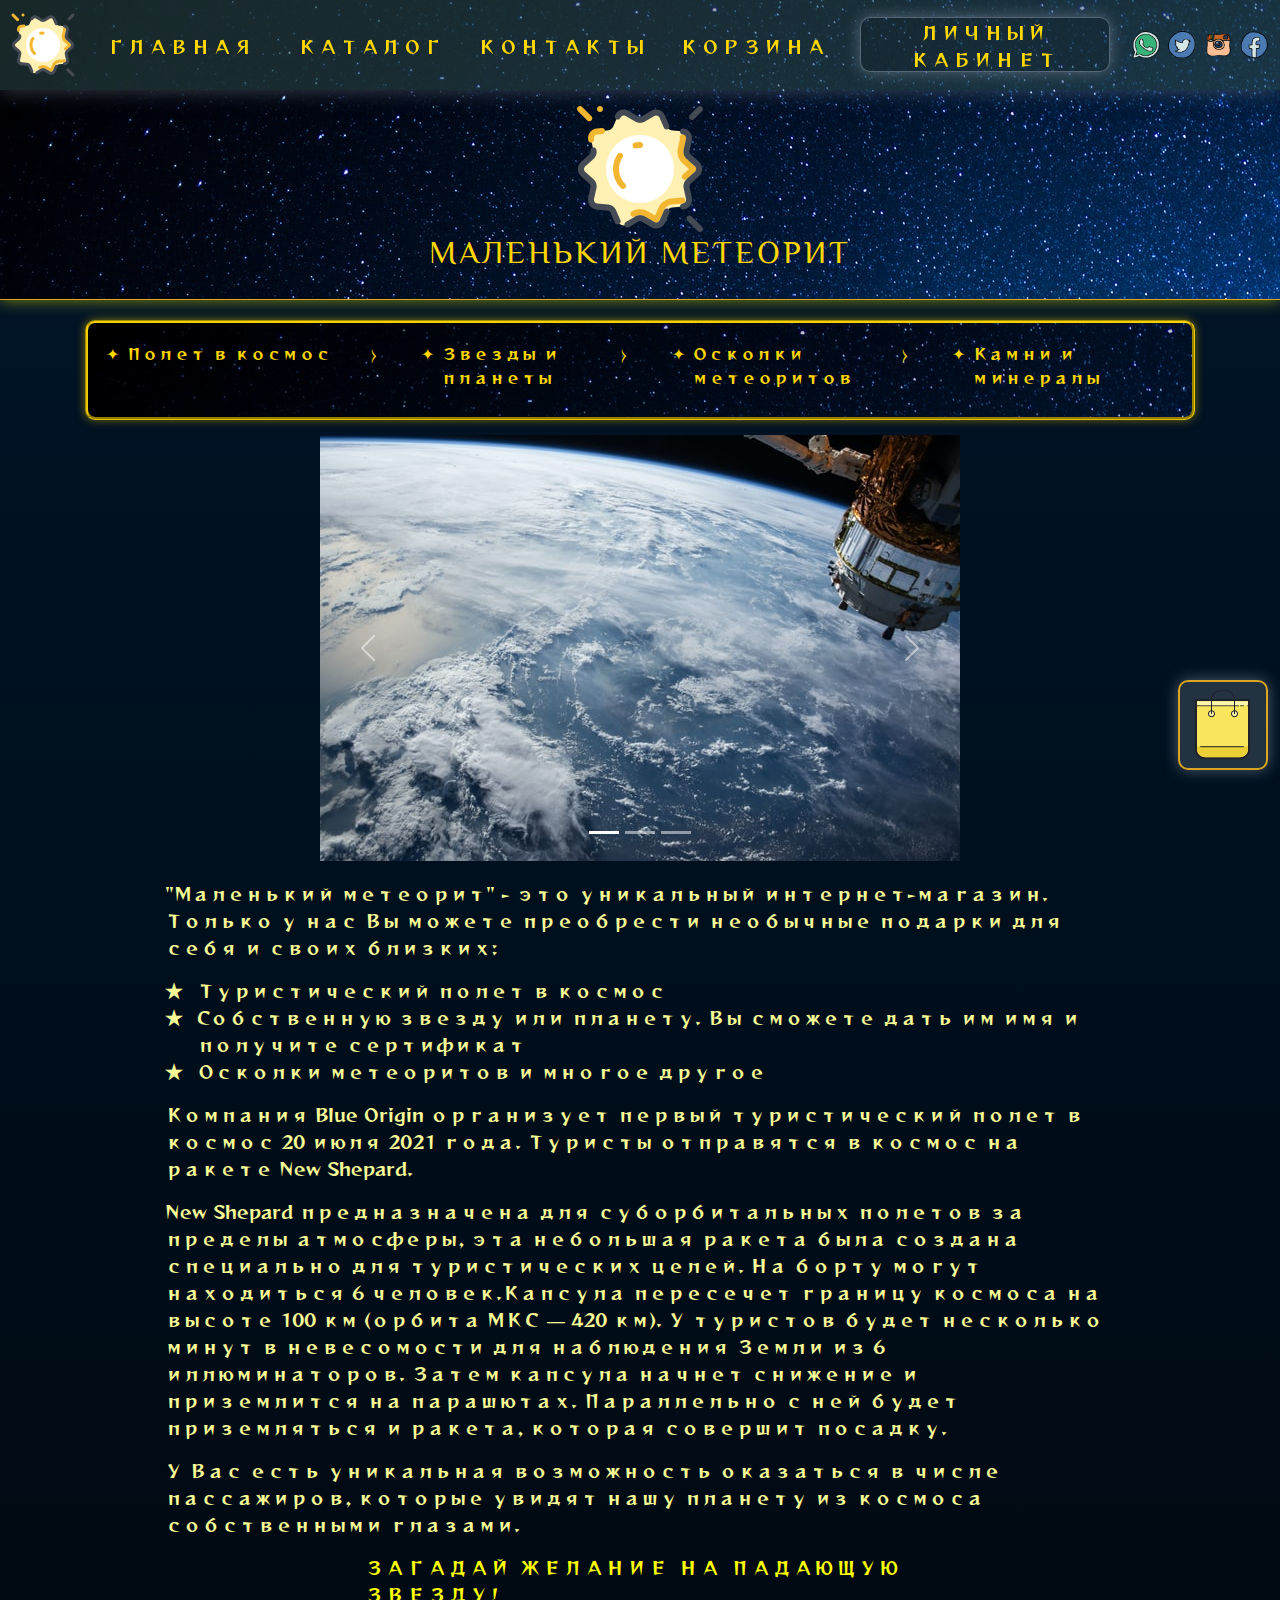
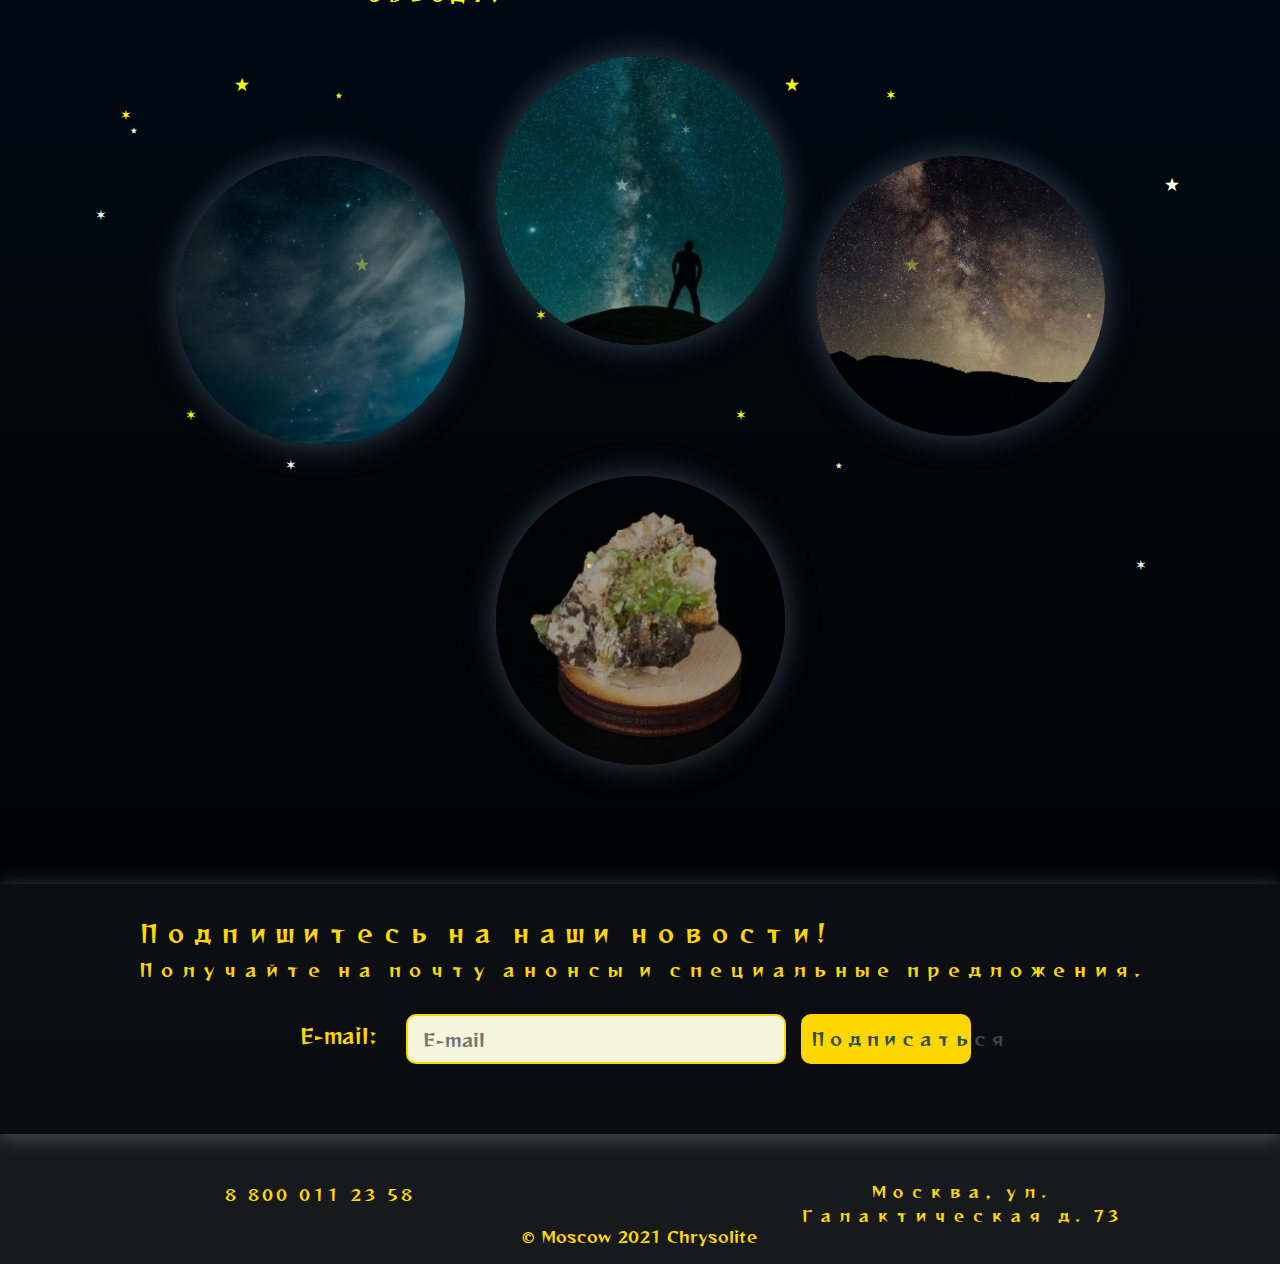
<file: index.html>
<!DOCTYPE html>
<html>
	<head>
		<meta charset="UTF-8">
		<title>Маленький метеорит. Интернет-магазин</title>
		<link rel="icon" href="images/icons8-sun-64(1).png" type="image">
		<link rel="preconnect" href="https://fonts.googleapis.com">
		<link rel="preconnect" href="https://fonts.gstatic.com" crossorigin>
		<link href="https://fonts.googleapis.com/css2?family=Philosopher:wght@400;700&family=Reggae+One&display=swap" rel="stylesheet">
		<link rel="stylesheet" href="css/bootstrap.css">
		<link rel="stylesheet" href="css/style.css">
		<script src="js/jquery-3.6.0.min.js"></script>
		<script src="js/bootstrap.bundle.js"></script>
		<script src="js/script.js"></script>
	</head>
	<body>
		<div class="wrapper">
			<header>
				 <div class="header">
					<div class="header_menu">
						<nav>
							<div>
								<img  src="images/icons8-sun-64(1).png" alt="Логотип">
							</div>
							<span class="menupoint">
								<a href="index.html" class="textbotton">Главная</a>
							</span>
							<span class="menupoint">
								<a href="catalog.html" class="textbotton">Каталог</a>
								<span>
									<a href="catalog.html" class="pulldown-point">Интернет-магазин</a>
									<a href="contacts.html" class="pulldown-point">Купить в Москве</a>
									<a href="#" class="pulldown-point">Магазины партнеров</a>
								</span>
							</span>
							<span class="menupoint">
								<a href="contacts.html" class="textbotton">Контакты</a>
								<span>
									<a href="contacts.html" class="pulldown-point">Доставка и оплата</a>
									<a href="#" class="pulldown-point">Вопросы и ответы</a>
								</span>
							</span>
							<span class="menupoint">
								<a href="order.html" class="textbotton">Корзина</a>
							</span>
							<span class="check">
								<button type="submit" class="textbotton login">Личный кабинет</button>
							</span>
							<span class="netwerk_conteiner">
								<span class="netwerk">
									<a href="https://www.whatsapp.com/"><img src="images\icons8-whatsapp-48.png" alt="whatsapp"></a></span>
								<span class="netwerk">
									<a href="https://twitter.com/"><img src="images\icons8-twitter-circled-48.png" alt="twitter"></a></span>
								<span class="netwerk">
									<a href="https://www.instagram.com/?hl=ru"><img src="images\icons8-instagram-old-48.png" alt="instagram"></a></span>
								<span class="netwerk">
									<a href="https://www.facebook.com/"><img src="images\icons8-facebook-48.png" alt="facebook"></a></span>
							</span>
						</nav>
					</div>
					<div class="logoheader">
						<div class="logo">
							<img src="images/icons8-sun-128(1).png" alt="Логотип">
							<h2>Маленький метеорит</h2>
						</div> 
					</div>
				</div>
			</header>
			<main class="conteiner">
				<aside>
					<div class="shadow">
						<div class="catmenu">
							<div class="catmenu_item">
								<a href="#">Полет в космос</a>
								<div class="submenu">
									<a href="#">Полет в космос Эконом</a>
									<a href="#">Полет на Марс Эконом</a>
									<a href="#">Полет в космос VIP</a>
									<a href="product.html">Полет на Марс VIP</a>
								</div>
								<div class="submenu_mover">&#10749;</div>
							</div>
							<div class="catmenu_item">
								<a href="#">Звезды и планеты</a>
								<div class="submenu">
									<a href="#">Звезда HD 225239</a>
									<a href="#">Звезда HD 3883</a>
								</div>
								<div class="submenu_mover">&#10749;</div>
							</div>
							<div class="catmenu_item">
								<a href="#">Осколки метеоритов</a>
								<div class="submenu">
									<a href="#">Сихотэ-Алинский</a>
									<a href="#">Энсисхейм</a>
									<a href="#">Альенде</a>
								</div>
								<div class="submenu_mover">&#10749;</div>
							</div>
							<div class="catmenu_item">
								<a href="#">Камни и минералы</a>
							</div>
						</div>
					</div>
                </aside>
				
				<div class="slider"> 
					<div id="carouselExampleIndicators" class="carousel slide" data-bs-ride="carousel">
						<div class="carousel-indicators">
							<button type="button" data-bs-target="#carouselExampleIndicators" data-bs-slide-to="0" class="active" aria-current="true" aria-label="Slide 1"></button>
							<button type="button" data-bs-target="#carouselExampleIndicators" data-bs-slide-to="1" aria-label="Slide 2"></button>
							<button type="button" data-bs-target="#carouselExampleIndicators" data-bs-slide-to="2" aria-label="Slide 3"></button>
						</div>
						<div class="carousel-inner">
							<div class="carousel-item active">
								<img src="images/nasa-yZygONrUBe8-unsplash.jpg" class="d-block w-100" alt="Земля из космоса">
							</div>
							<div class="carousel-item">
								<img src="images/nasa-CpHNKNRwXps-unsplash.jpg" class="d-block w-100" alt="Земля из космоса">
							</div>
							<div class="carousel-item">
								<img src="images/nasa-Q1p7bh3SHj8-unsplash.jpg" class="d-block w-100" alt="Земля из космоса">
							</div>
						</div>
						<button class="carousel-control-prev" type="button" data-bs-target="#carouselExampleIndicators" data-bs-slide="prev">
							<span class="carousel-control-prev-icon" aria-hidden="true"></span>
							<span class="visually-hidden">Previous</span>
						</button>
						<button class="carousel-control-next" type="button" data-bs-target="#carouselExampleIndicators" data-bs-slide="next">
							<span class="carousel-control-next-icon" aria-hidden="true"></span>
							<span class="visually-hidden">Next</span>
						</button>
					</div>
				</div>
				<span class="home_textconteiner">
					<span class="home_text">
						<p>"Маленький метеорит" - это уникальный интернет-магазин. Только у нас Вы можете преобрести необычные подарки для себя и своих близких:</p> 
						<ul>
							<li>Туристический полет в космос</li>
							<li>Cобственную звезду или планету. Вы сможете дать им имя и получите сертификат</li>
							<li>Осколки метеоритов и многое другое</li>
						</ul> 
						<p>Компания Blue Origin организует первый туристический полет в космос 20 июля 2021 года. Туристы отправятся в космос на ракете New Shepard.</p>
						<p>New Shepard предназначена для суборбитальных полетов за пределы атмосферы, эта небольшая ракета была создана специально для туристических целей. На борту могут находиться 6 человек.Капсула пересечет границу космоса на высоте 100 км (орбита МКС — 420 км). У туристов будет несколько минут в невесомости для наблюдения Земли из 6 иллюминаторов. Затем капсула начнет снижение и приземлится на парашютах. Параллельно с ней будет приземляться и ракета, которая совершит посадку.</p> 
						<p>У Вас есть уникальная возможность оказаться в числе пассажиров, которые увидят нашу планету из космоса собственными глазами.</p>
					</span>
				</span>
				<span class="tagline">
					<p>Загадай желание на падающую звезду!</p>
				</span>
				<div class="star_box"> 
					<div class="cont1"> 
						<div class="falling">&#10039;</div>
						<div class="fallingtwo">&#10038;</div>
						<div class="fallingtri">&#1645;</div>
						<div class="fallingfour">&#10038;</div>
						<div class="fallingfive">&#10038;</div>
						<div class="fallingsix">&#10040;</div>
						<div class="fallingseven">&#1645;</div>
						<div class="fallingeight">&#10038;</div>
						<div class="fallingten">&#10038;</div>
						<div class="fallingnine">&#1645;</div>
						<div class="fallingeleven">&#1645;</div>
						<div class="static">&#10038;</div>
						<div class="static2">&#1645;</div>
						<div class="static3">&#9733;</div>
						<div class="static4">&#1645;</div>
						<div class="static5">&#10038;</div>
						<div class="static6">&#9733;</div>
						<div class="static7">&#10038;</div>
						<div class="static8">&#9733;</div>
						<div class="static9">&#10038;</div>
						<div class="static10">&#1645;</div>
						<div class="static11">&#10038;</div>
					</div>
					<div class="cont2"> 
						<div class="falling">&#10039;</div>
						<div class="fallingtwo">&#10038;</div>
						<div class="fallingtri">&#1645;</div>
						<div class="fallingfour">&#10038;</div>
						<div class="fallingfive">&#10038;</div>
						<div class="fallingsix">&#10040;</div>
						<div class="fallingseven">&#1645;</div>
						<div class="fallingeight">&#10038;</div>
						<div class="fallingten">&#10038;</div>
						<div class="fallingnine">&#1645;</div>
						<div class="fallingeleven">&#1645;</div>
						<div class="static">&#1645;</div>
						<div class="static2">&#10038;</div>
						<div class="static3">&#9733;</div>
						<div class="static4">&#10038;</div>
						<div class="static5">&#1645;</div>
						<div class="static6">&#9733;</div>
						<div class="static7">&#1645;</div>
						<div class="static8">&#9733;</div>
						<div class="static9">&#1645;</div>
						<div class="static10">&#10038;</div>
						<div class="static11">&#10038;</div>
					</div>
				</div>
				<div class="home_blocks">
					<div class="cat-unit unit1">
						<div class="goods home">
							<img src="images/str_main.jpeg" alt="Космос">
						</div>
					</div>
					<div class="cat-unit">
						<div class="goods home">
							<img src="images/str_main2.jpeg" alt="Космос">
						</div>
					</div>
					<div class="cat-unit unit3">
						<div class="goods home">
							<img src="images/str_main3.png" alt="Космос">
						</div>
					</div>
                    <div class="cat-unit">
						<div class="goods home">
							<img src="images/405625-1602089-290x290x85.jpg" alt="Минерал">
						</div>
					</div>
				</div> 
			</main>
			<footer>
					<div class="basket-conteiner">
						<div class="basket-button">
							<a href="order.html">
								<img src="images/icons8-shopping-bag-100.png" alt="Корзина">
							</a>	
						</div>
					</div>
				<div class="top_footer">
					<div class="form_text">
						<div class="text">
							<h4>Подпишитесь на наши новости!</h4>
							<p>Получайте на почту анонсы и специальные предложения.</p>
						</div>
					</div>
					<form method="post" action="#">
						<div class="form">
							<p>E-mail:&#160;&#160;</p>
							<input type="text" name="email" class="personal_data" placeholder="E-mail">
							<button class="form_button" type="submit">Подписаться</button>
						</div>
					</form>
				</div>
				<div class="middle_footer">
					<span>8 800 011 23 58</span>
					<span>Москва, ул. Галактическая д. 73</span>
				</div>
				<div class="bottom_footer">
					<span>&#169; Moscow 2021 Chrysolite</span>
				</div>
			</footer> 
			<div class="popup-desk">
				
			</div>
		</div>
	</body>
</html>
</file>
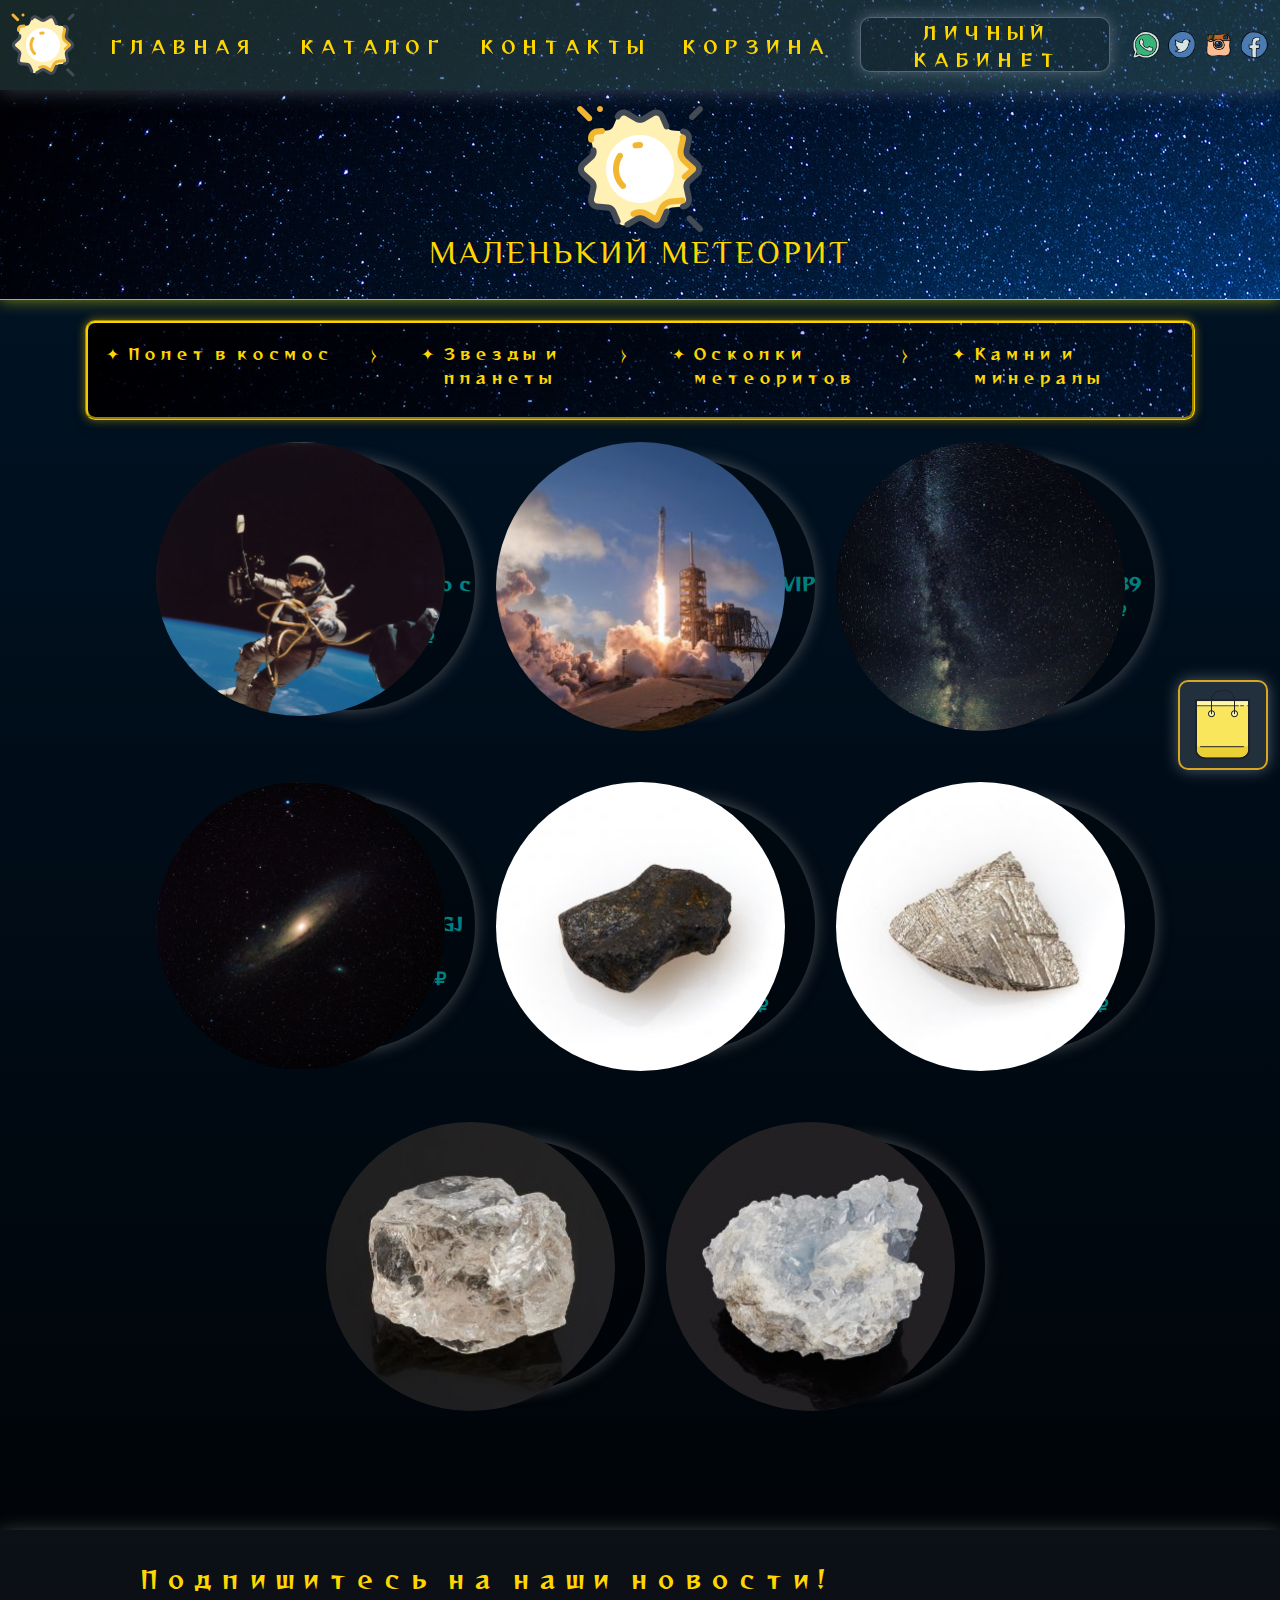
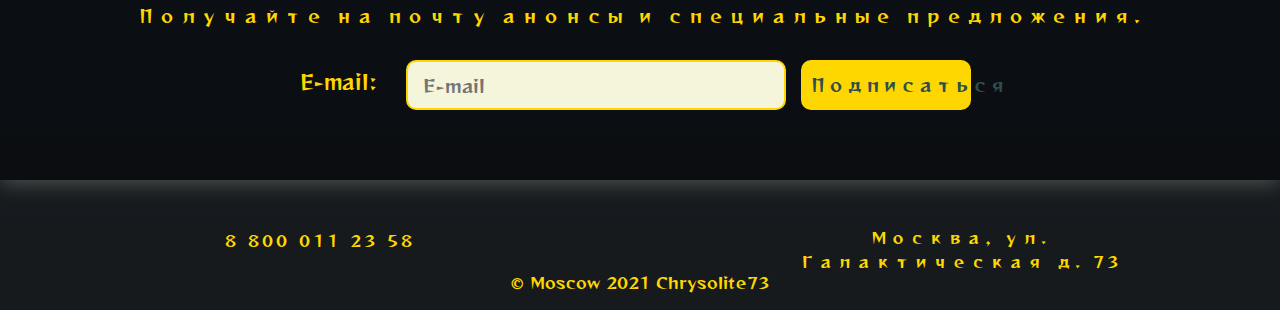
<file: catalog.html>
<!DOCTYPE html>
<html>
	<head>
		<meta charset="UTF-8">
		<title>Каталог</title>
		<link rel="icon" href="images/icons8-sun-64(1).png" type="image">
		<link rel="preconnect" href="https://fonts.googleapis.com">
		<link rel="preconnect" href="https://fonts.gstatic.com" crossorigin>
		<link href="https://fonts.googleapis.com/css2?family=Philosopher:wght@400;700&family=Reggae+One&display=swap" rel="stylesheet">  
		<link rel="stylesheet" href="css/bootstrap.css">
		<link rel="stylesheet" href="css/style.css">
		<script src="js/jquery-3.6.0.min.js"></script>
		<script src="js/bootstrap.bundle.js"></script>
		<script src="js/script.js"></script>
	</head>
	<body>
		<div class="wrapper">
			<header>
				<div class="header">
					<div class="header_menu">
						<nav>
							<div>
								<img  src="images/icons8-sun-64(1).png" alt="Логотип">
							</div>
							<span class="menupoint">
								<a href="index.html" class="textbotton">Главная</a>
							</span>
							<span class="menupoint">
								<a href="catalog.html" class="textbotton">Каталог</a>
								<span>
									<a href="catalog.html" class="pulldown-point">Интернет-магазин</a>
									<a href="contacts.html" class="pulldown-point">Купить в Москве</a>
									<a href="#" class="pulldown-point">Магазины партнеров</a>
								</span>
							</span>
							<span class="menupoint">
								<a href="contacts.html" class="textbotton">Контакты</a>
								<span>
									<a href="contacts.html" class="pulldown-point">Доставка и оплата</a>
									<a href="#" class="pulldown-point">Вопросы и ответы</a>
								</span>
							</span>
							<span class="menupoint">
								<a href="order.html" class="textbotton">Корзина</a>
							</span>
							<span class="check">
								<button type="submit" class="textbotton login">Личный кабинет</button>
							</span>
							<span class="netwerk_conteiner">
								<span class="netwerk">
									<a href="https://www.whatsapp.com/"><img src="images\icons8-whatsapp-48.png" alt="whatsapp"></a></span>
								<span class="netwerk">
									<a href="https://twitter.com/"><img src="images\icons8-twitter-circled-48.png" alt="twitter"></a></span>
								<span class="netwerk">
									<a href="https://www.instagram.com/?hl=ru"><img src="images\icons8-instagram-old-48.png" alt="instagram"></a></span>
								<span class="netwerk">
									<a href="https://www.facebook.com/"><img src="images\icons8-facebook-48.png" alt="facebook"></a></span>
							</span>
						</nav>
					</div>
					<div class="logoheader">
						<div class="logo">
							<img src="images/icons8-sun-128(1).png" alt="Логотип">
							<h2>Маленький метеорит</h2>
						</div> 
					</div>
				</div>
			</header>
			<main class="conteiner">
				<aside>
					<div class="shadow">
						<div class="catmenu">
							<div class="catmenu_item">
								<a href="#">Полет в космос</a>
								<div class="submenu">
									<a href="#">Полет в космос Эконом</a>
									<a href="#">Полет на Марс Эконом</a>
									<a href="#">Полет в космос VIP</a>
									<a href="product.html">Полет на Марс VIP</a>
								</div>
								<div class="submenu_mover">&#10749;</div>
							</div>
							<div class="catmenu_item">
								<a href="#">Звезды и планеты</a>
								<div class="submenu">
									<a href="#">Звезда HD 225239</a>
									<a href="#">Звезда HD 3883</a>
								</div>
								<div class="submenu_mover">&#10749;</div>
							</div>
							<div class="catmenu_item">
								<a href="#">Осколки метеоритов</a>
								<div class="submenu">
									<a href="#">Сихотэ-Алинский</a>
									<a href="#">Энсисхейм</a>
									<a href="#">Альенде</a>
								</div>
								<div class="submenu_mover">&#10749;</div>
							</div>
							<div class="catmenu_item">
								<a href="#">Камни и минералы</a>
							</div>
						</div>
					</div>
                </aside>
                <div class="cat-blocks">
					<div class="cat-unit">
						<div class="goods">
							<img src="images/canva-photo-editor4.png" alt="Космос">
							<div class="goods-text"><p>Полеты в космос VIP<br>Цена: 500000&#8381;</p></div>
						</div>
					</div>
					<div class="cat-unit">
						<div class="goods">
							<img src="images/dream of Mars.jpeg" alt="Космос">
							<div class="goods-text"><p><a href="product.html">Полет на Марс VIP</a><br>Цена: 1000000&#8381;</p></div>
						</div>
					</div>
					<div class="cat-unit">
						<div class="goods">
							<img src="images/canva-photo-editor1.png" alt="Космос">
							<div class="goods-text"><p>Звезда HD 225239<br>Цена: 10000000&#8381;</p></div>
						</div>
					</div>
                    <div class="cat-unit">
						<div class="goods">
							<img src="images/canva-photo-editor2.png" alt="Космос">
							<div class="goods-text"><p>Экзопланета GJ 1214 b<br>Цена: 10000000&#8381;</p></div>
						</div>
					</div>
					 <div class="cat-unit">
						<div class="goods">
							<img src="images/430817-1690616-290x290x85.jpg" alt="Образец астеройда">
							<div class="goods-text"><p>Образц астероида<br>Итокава<br>Цена: 10000&#8381;</p></div>
						</div>
					</div>
                    <div class="cat-unit">
						<div class="goods">
							<img src="images/430815-1690624-290x290x85.jpg" alt="Осколок метеорита">
						<div class="goods-text"><p>Осколок метеорита<br>Энсисхейм<br>Цена: 50000&#8381;</p></div>
						</div>
					</div>
					<div class="cat-unit">
						<div class="goods">
							<img src="images/431757-1695132-290x290x85.jpg" alt="Драгоценный камень">
							<div class="goods-text"><p>Образец раухтопаз<br>Цена: 1000&#8381;</p></div>
						</div>
					</div>
					<div class="cat-unit">
						<div class="goods">
							<img src="images/418232-1640143-290x290x85.jpg" alt="Минерал">
							<div class="goods-text"><p>Образец целестин<br>Цена: 1000&#8381;</p></div>
						</div>
					</div>
                </div>
			</main>
			<footer>
					<div class="basket-conteiner">
						<div class="basket-button">
							<a href="order.html">
								<img src="images/icons8-shopping-bag-100.png" alt="Корзина">
							</a>	
						</div>
					</div>
				<div class="top_footer">
					<div class="form_text">
						<div class="text">
							<h4>Подпишитесь на наши новости!</h4>
							<p>Получайте на почту анонсы и специальные предложения.</p>
						</div>
					</div>
					<form method="post" action="#">
						<div class="form">
							<p>E-mail:&#160;&#160;</p>
							<input type="text" name="email" class="personal_data" placeholder="E-mail">
							<button class="form_button" type="submit">Подписаться</button>
						</div>
					</form>
				</div>
				<div class="middle_footer">
					<span>8 800 011 23 58</span>
					<span>Москва, ул. Галактическая д. 73</span>
				</div>
				<div class="bottom_footer">
					<span>&#169; Moscow 2021 Chrysolite73</span>
				</div>
			</footer> 
			<div class="popup-desk">
				
			</div>
		</div>
	</body>
</html>
</file>
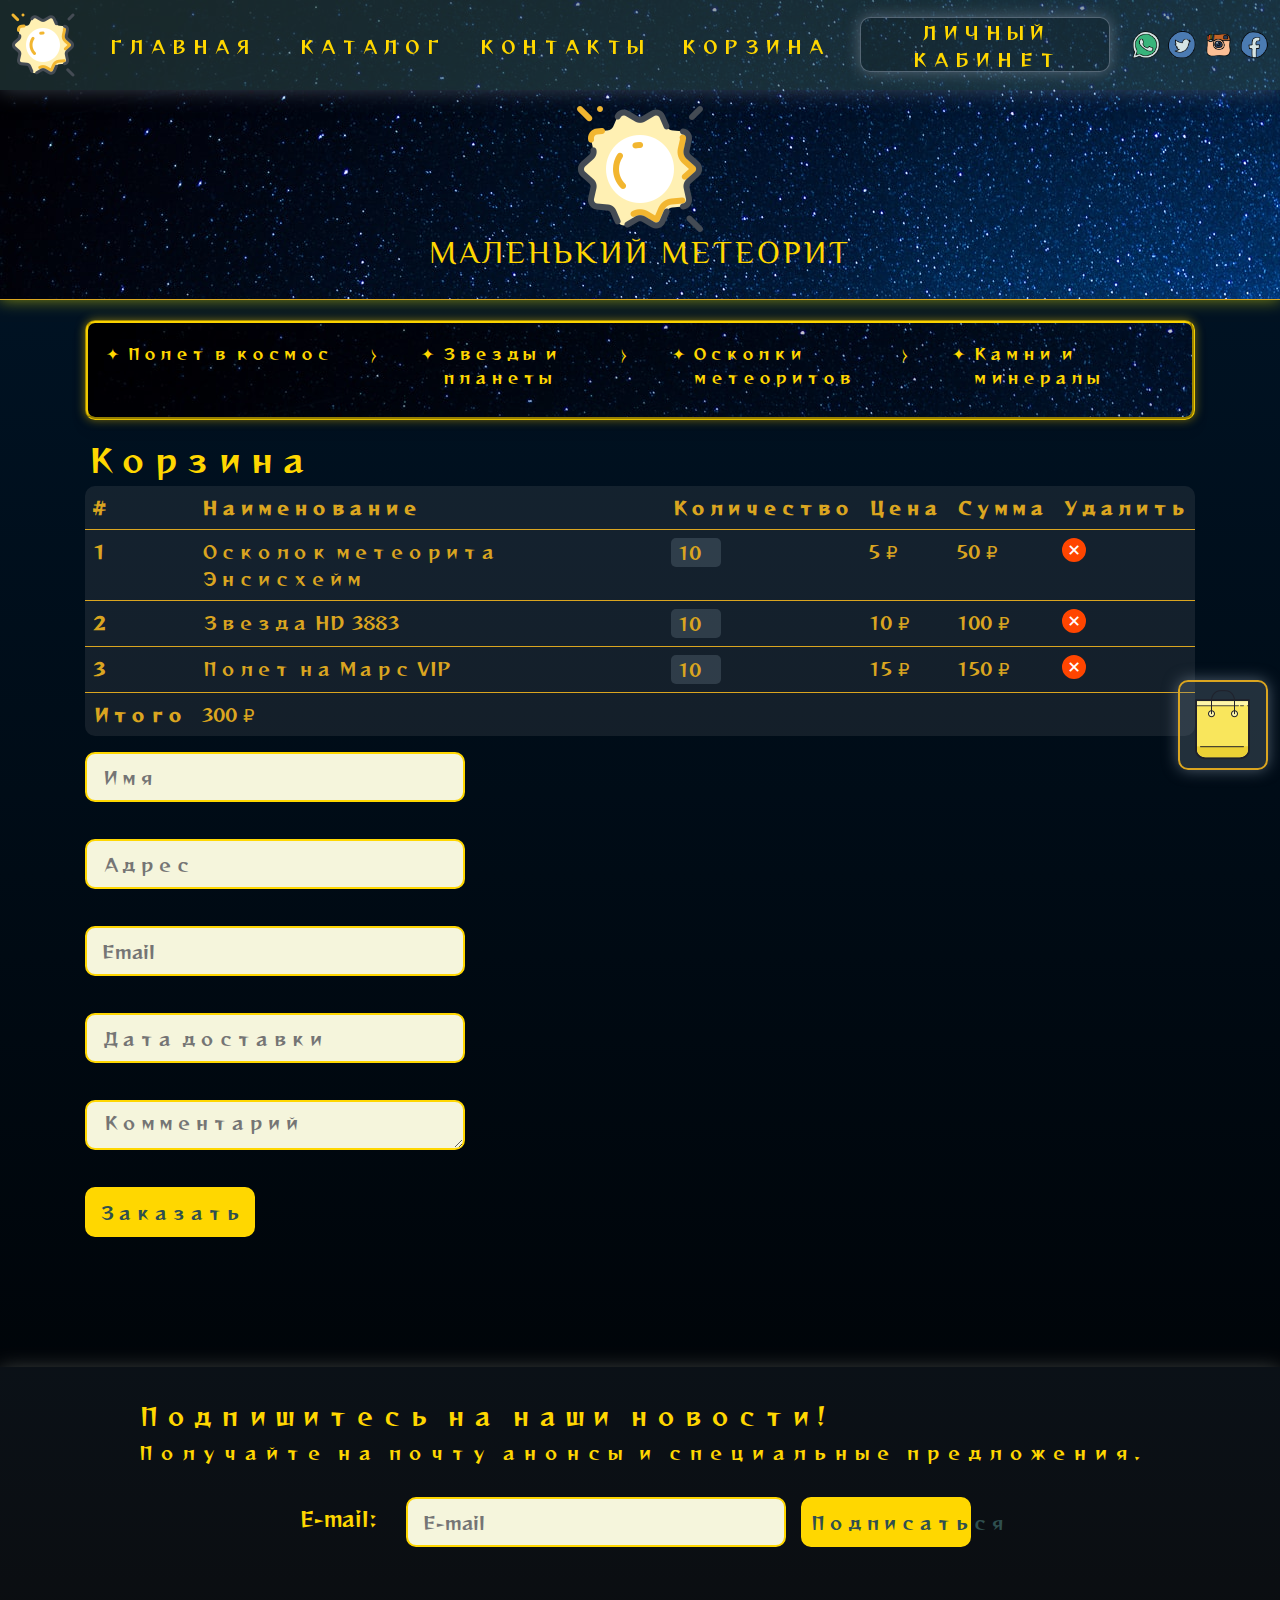
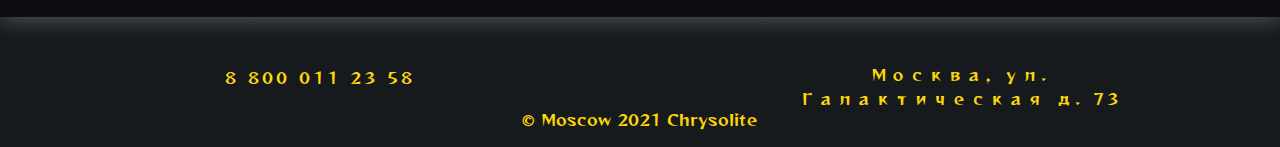
<file: order.html>
<!DOCTYPE html>
<html>
	<head>
		<meta charset="UTF-8">
		<title>Корзина</title>
		<link rel="icon" href="images/icons8-sun-64(1).png" type="image">
		<link rel="preconnect" href="https://fonts.googleapis.com">
		<link rel="preconnect" href="https://fonts.gstatic.com" crossorigin>
		<link href="https://fonts.googleapis.com/css2?family=Philosopher:wght@400;700&family=Reggae+One&display=swap" rel="stylesheet">
		<link rel="stylesheet" href="css/bootstrap.css">
		<link rel="stylesheet" href="css/style.css">
		<script src="js/jquery-3.6.0.min.js"></script>
		<script src="js/bootstrap.bundle.js"></script>
		<script src="js/jquery.mask.js"></script>
		<script src="js/order.js"></script>
		<script src="js/calendar.js"></script>
		<script src="js/script.js"></script>
	</head>
	<body>
		<div class="wrapper">
			<header>
				 <!--div id="yourcity">
                    <p>Ваш город: Москва</p>
                        <div class="div-popup">
                        <span>Ваш город: Москва?</span>
                            <button type="button" class="btn-yes">Да</button>
                            <button type="button" class="btn-no">Нет</button>
                        </div>
                 </div-->
				
				 				 <div class="header">
					<div class="header_menu">
						<nav>
							<div>
								<img  src="images/icons8-sun-64(1).png" alt="Логотип">
							</div>
							<span class="menupoint">
								<a href="index.html" class="textbotton">Главная</a>
							</span>
							<span class="menupoint">
								<a href="catalog.html" class="textbotton">Каталог</a>
								<span>
									<a href="catalog.html" class="pulldown-point">Интернет-магазин</a>
									<a href="contacts.html" class="pulldown-point">Купить в Москве</a>
									<a href="#" class="pulldown-point">Магазины партнеров</a>
								</span>
							</span>
							<span class="menupoint">
								<a href="contacts.html" class="textbotton">Контакты</a>
								<span>
									<a href="contacts.html" class="pulldown-point">Доставка и оплата</a>
									<a href="#" class="pulldown-point">Вопросы и ответы</a>
								</span>
							</span>
							<span class="menupoint">
								<a href="order.html" class="textbotton">Корзина</a>
							</span>
							<span class="check">
								<button type="submit" class="textbotton login">Личный кабинет</button>
							</span>
							<span class="netwerk_conteiner">
								<span class="netwerk">
									<a href="https://www.whatsapp.com/"><img src="images\icons8-whatsapp-48.png" alt="whatsapp"></a></span>
								<span class="netwerk">
									<a href="https://twitter.com/"><img src="images\icons8-twitter-circled-48.png" alt="twitter"></a></span>
								<span class="netwerk">
									<a href="https://www.instagram.com/?hl=ru"><img src="images\icons8-instagram-old-48.png" alt="instagram"></a></span>
								<span class="netwerk">
									<a href="https://www.facebook.com/"><img src="images\icons8-facebook-48.png" alt="facebook"></a></span>
							</span>
						</nav>
					</div>
					<div class="logoheader">
						<div class="logo">
							<img src="images/icons8-sun-128(1).png" alt="Логотип">
							<h2>Маленький метеорит</h2>
						</div> 
					</div>
				</div>
			</header>
			<main class="conteiner">
				<aside>
					<div class="shadow">
						<div class="catmenu">
							<div class="catmenu_item">
								<a href="#">Полет в космос</a>
								<div class="submenu">
									<a href="#">Полет в космос Эконом</a>
									<a href="#">Полет на Марс Эконом</a>
									<a href="#">Полет в космос VIP</a>
									<a href="product.html">Полет на Марс VIP</a>
								</div>
								<div class="submenu_mover">&#10749;</div>
							</div>
							<div class="catmenu_item">
								<a href="#">Звезды и планеты</a>
								<div class="submenu">
									<a href="#">Звезда HD 225239</a>
									<a href="#">Звезда HD 3883</a>
								</div>
								<div class="submenu_mover">&#10749;</div>
							</div>
							<div class="catmenu_item">
								<a href="#">Осколки метеоритов</a>
								<div class="submenu">
									<a href="#">Сихотэ-Алинский</a>
									<a href="#">Энсисхейм</a>
									<a href="#">Альенде</a>
								</div>
								<div class="submenu_mover">&#10749;</div>
							</div>
							<div class="catmenu_item">
								<a href="#">Камни и минералы</a>
							</div>
						</div>
					</div>
                </aside>
				<div class="order">
                    <h2>Корзина</h2>
                    <p class="nihil">Ваша корзина пуста.</p>
                    <table class="table">
                        <thead>
                            <tr>
                                <th scope="col">#</th>
                                <th scope="col">Наименование</th>
                                <th scope="col">Количество</th>
                                <th scope="col">Цена</th>
                                <th scope="col">Сумма</th>
                                <th scope="col">Удалить</th>
                            </tr>
                        </thead>
                        <tbody>
                            <tr>
                                <th scope="row" data-tovar="5711">1</th>
                                <td>Осколок метеорита Энсисхейм</td>
                                <td class="num">
                                    <input type="number" value="10" pattern="^[0-9]*$">
                                </td>
                                <td class="rub">5</td>
                                <td class="sum">50</td>
                                <td class="del">
                                    <div>+</div>
                                </td>
                            </tr>
                            <tr>
                                <th scope="row" data-tovar="3432">2</th>
                                <td>Звезда HD 3883</td>
                                <td class="num">
                                    <input type="number" value="10" pattern="^[0-9]*$">
                                </td>
                                <td class="rub">10</td>
                                <td class="sum">100</td>
                                <td class="del">
                                    <div>+</div>
                                </td>
                            </tr>
                            <tr>
                                <th scope="row" data-tovar="4846">3</th>
                                <td>Полет на Марс VIP</td>
                                <td class="num">
                                    <input type="number" value="10" pattern="^[0-9]*$">
                                </td>
                                <td class="rub">15</td>
                                <td class="sum">150</td>
                                <td class="del">
                                    <div>+</div>
                                </td>
                            </tr>
                        </tbody>
                        <tfoot>
                            <tr>
                                <th scope="row" class="summa">Итого</th>
                                <td colspan="5" class="allsum">300</td>
                            </tr>
                        </tfoot>
                    </table>
                    <form id="orderdata"  method="post" action="#">
                        <input class="personal_data" type="text" id="name" placeholder="Имя"><br>
                        <input class="personal_data" type="text" id="address" placeholder="Адрес"><br>
                        <input class="personal_data" type="text" id="email" placeholder="Email"><br>
                        <input class="personal_data" type="text" id="date" autocomplete="off" placeholder="Дата доставки"><br>
                        <textarea class="personal_data" id="comment" placeholder="Комментарий"></textarea><br>
                        <button class="form_button" type="submit">Заказать</button>
                    </form>
                </div>
			</main>
			<div class="basket-conteiner">
				<div class="basket-button">
					<a href="order.html">
						<img src="images/icons8-shopping-bag-100.png" alt="Корзина">
					</a>	
				</div>
			</div>
			<footer>
				<div class="top_footer">
					<div class="form_text">
						<div class="text">
							<h4>Подпишитесь на наши новости!</h4>
							<p>Получайте на почту анонсы и специальные предложения.</p>
						</div>
					</div>
					<form method="post" action="#">
						<div class="form">
							<p>E-mail:&#160;&#160;</p>
							<input type="text" name="email" class="personal_data" placeholder="E-mail">
							<button class="form_button" type="submit">Подписаться</button>
						</div>
					</form>
				</div>
				<div class="middle_footer">
					<span>8 800 011 23 58</span>
					<span>Москва, ул. Галактическая д. 73</span>
				</div>
				<div class="bottom_footer">
					<span>&#169; Moscow 2021 Chrysolite</span>
				</div>
			</footer> 
		</div>
		<div class="popup-desk">
           
        </div>
	</body>
</html>
</file>
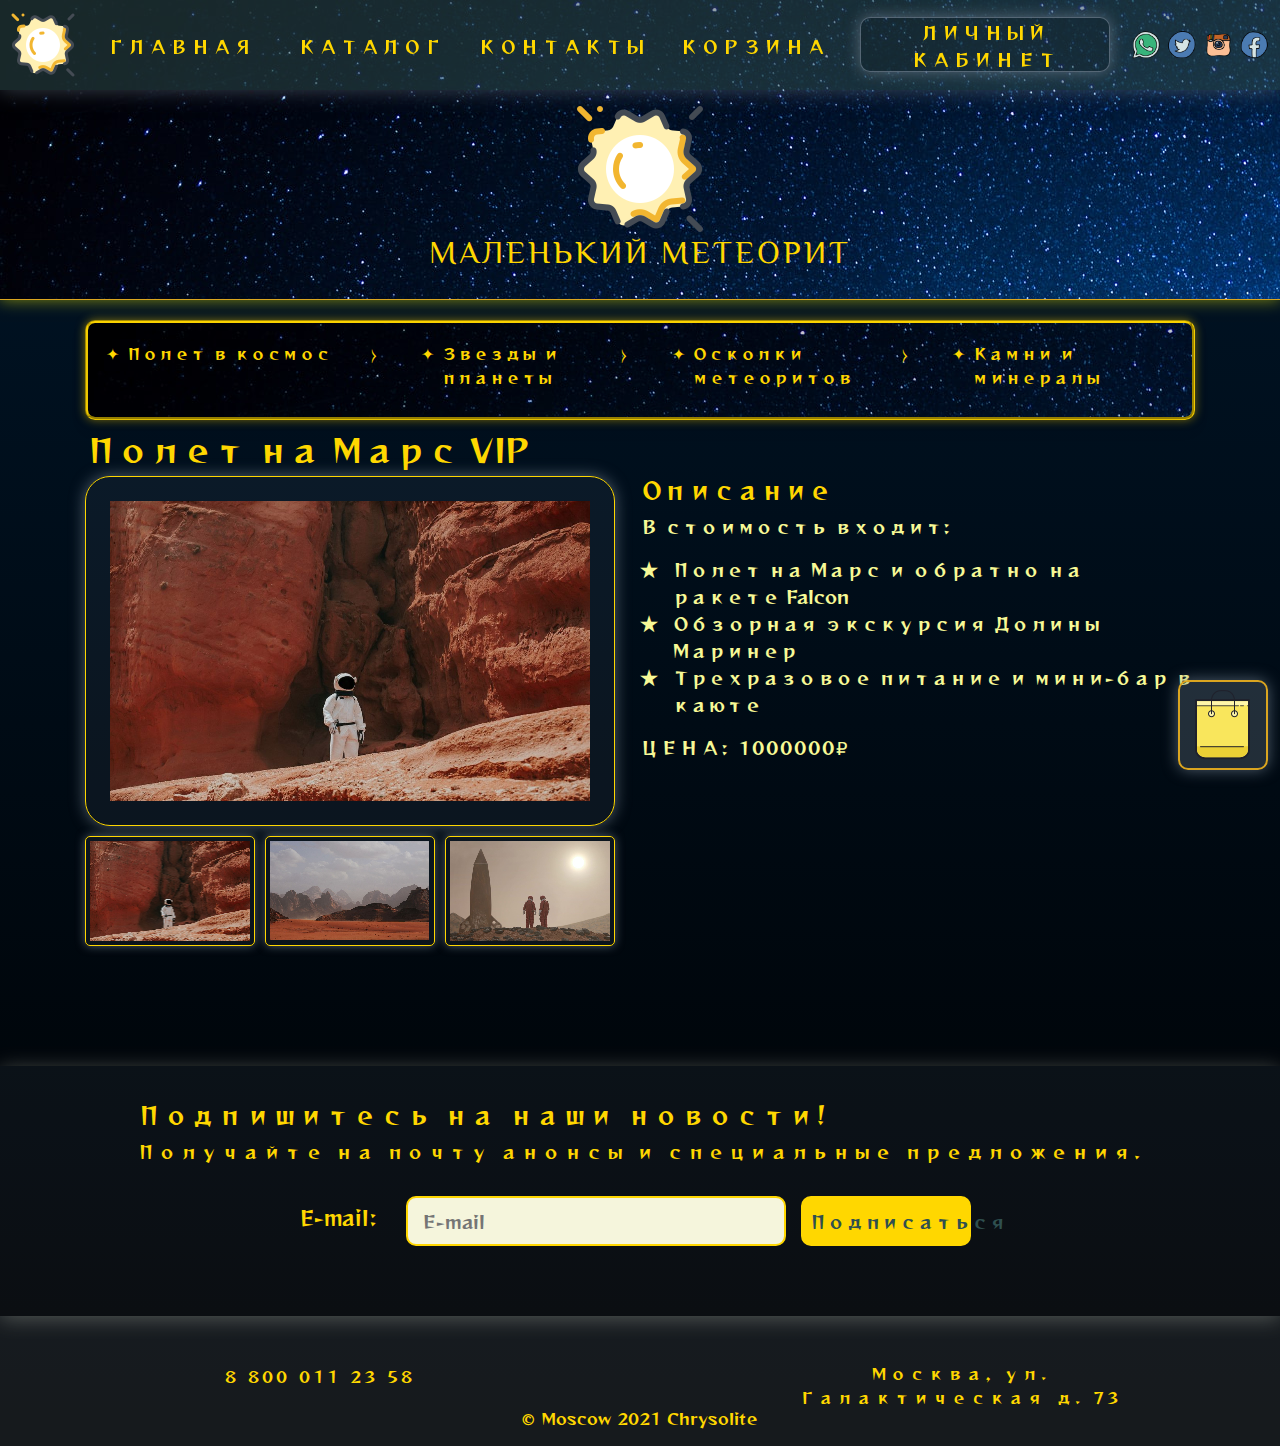
<file: product.html>
<!DOCTYPE html>
<html>
	<head>
		<meta charset="UTF-8">
		<title>Полет на Марс</title>
		<link rel="icon" href="images/icons8-sun-64(1).png" type="image">
		<link rel="preconnect" href="https://fonts.googleapis.com">
		<link rel="preconnect" href="https://fonts.gstatic.com" crossorigin>
		<link href="https://fonts.googleapis.com/css2?family=Philosopher:wght@400;700&family=Reggae+One&display=swap" rel="stylesheet">
		<link rel="stylesheet" href="css/bootstrap.css">
		<link rel="stylesheet" href="css/style.css">
		<script src="js/jquery-3.6.0.min.js"></script>
		<script src="js/bootstrap.bundle.js"></script>
		<script src="js/gallery.js"></script>
		<script src="js/script.js"></script>
	</head>
	<body>
		<div class="wrapper">
			<header>
				 				 <div class="header">
					<div class="header_menu">
						<nav>
							<div>
								<img  src="images/icons8-sun-64(1).png" alt="Логотип">
							</div>
							<span class="menupoint">
								<a href="index.html" class="textbotton">Главная</a>
							</span>
							<span class="menupoint">
								<a href="catalog.html" class="textbotton">Каталог</a>
								<span>
									<a href="catalog.html" class="pulldown-point">Интернет-магазин</a>
									<a href="contacts.html" class="pulldown-point">Купить в Москве</a>
									<a href="#" class="pulldown-point">Магазины партнеров</a>
								</span>
							</span>
							<span class="menupoint">
								<a href="contacts.html" class="textbotton">Контакты</a>
								<span>
									<a href="contacts.html" class="pulldown-point">Доставка и оплата</a>
									<a href="#" class="pulldown-point">Вопросы и ответы</a>
								</span>
							</span>
							<span class="menupoint">
								<a href="order.html" class="textbotton">Корзина</a>
							</span>
							<span class="check">
								<button type="submit" class="textbotton login">Личный кабинет</button>
							</span>
							<span class="netwerk_conteiner">
								<span class="netwerk">
									<a href="https://www.whatsapp.com/"><img src="images\icons8-whatsapp-48.png" alt="whatsapp"></a></span>
								<span class="netwerk">
									<a href="https://twitter.com/"><img src="images\icons8-twitter-circled-48.png" alt="twitter"></a></span>
								<span class="netwerk">
									<a href="https://www.instagram.com/?hl=ru"><img src="images\icons8-instagram-old-48.png" alt="instagram"></a></span>
								<span class="netwerk">
									<a href="https://www.facebook.com/"><img src="images\icons8-facebook-48.png" alt="facebook"></a></span>
							</span>
						</nav>
					</div>
					<div class="logoheader">
						<div class="logo">
							<img src="images/icons8-sun-128(1).png" alt="Логотип">
							<h2>Маленький метеорит</h2>
						</div> 
					</div>
				</div>
			</header>
			<main class="conteiner">
				<aside>
					<div class="shadow">
						<div class="catmenu">
							<div class="catmenu_item">
								<a href="#">Полет в космос</a>
								<div class="submenu">
									<a href="#">Полет в космос Эконом</a>
									<a href="#">Полет на Марс Эконом</a>
									<a href="#">Полет в космос VIP</a>
									<a href="product.html">Полет на Марс VIP</a>
								</div>
								<div class="submenu_mover">&#10749;</div>
							</div>
							<div class="catmenu_item">
								<a href="#">Звезды и планеты</a>
								<div class="submenu">
									<a href="#">Звезда HD 225239</a>
									<a href="#">Звезда HD 3883</a>
								</div>
								<div class="submenu_mover">&#10749;</div>
							</div>
							<div class="catmenu_item">
								<a href="#">Осколки метеоритов</a>
								<div class="submenu">
									<a href="#">Сихотэ-Алинский</a>
									<a href="#">Энсисхейм</a>
									<a href="#">Альенде</a>
								</div>
								<div class="submenu_mover">&#10749;</div>
							</div>
							<div class="catmenu_item">
								<a href="#">Камни и минералы</a>
							</div>
						</div>
					</div>
                </aside>
				<div class="product">
                    <h2>Полет на Марс VIP</h2>
                    <div class="gallery-desk">
                        <div class="main-image">
                            <img src="images/fly1_medium.png" alt="main image">
                        </div>
                        <div class="gallery">
                            <div class="small-image">
                                <img src="images/fly1_small.png" alt="Полет 1">
                            </div>
                            <div class="small-image">
                                <img src="images/fly2_small.png" alt="Полет 2">
                            </div>
                            <div class="small-image">
                                <img src="images/fly3_small.png" alt="Полет 3">
                            </div>
                        </div>
                    </div>
                    <div class="description-desk">
						<h4>Описание</h4>
						<p>В стоимость входит:</p>
						<ul>
							<li>Полет на Марс и обратно на ракете Falcon</li>
							<li>Обзорная экскурсия Долины Маринер</li>
							<li>Трехразовое питание и мини-бар в каюте</li>
						</ul>
						<p class="price">Цена: 1000000&#8381;</p>
                    </div>
			</main>
			<footer>
					<div class="basket-conteiner">
						<div class="basket-button">
							<a href="order.html">
								<img src="images/icons8-shopping-bag-100.png" alt="Корзина">
							</a>	
						</div>
					</div>
				<div class="top_footer">
					<div class="form_text">
						<div class="text">
							<h4>Подпишитесь на наши новости!</h4>
							<p>Получайте на почту анонсы и специальные предложения.</p>
						</div>
					</div>
					<form method="post" action="#">
						<div class="form">
							<p>E-mail:&#160;&#160;</p>
							<input type="text" name="email" class="personal_data" placeholder="E-mail">
							<button class="form_button" type="submit">Подписаться</button>
						</div>
					</form>
				</div>
				<div class="middle_footer">
					<span>8 800 011 23 58</span>
					<span>Москва, ул. Галактическая д. 73</span>
				</div>
				<div class="bottom_footer">
					<span>&#169; Moscow 2021 Chrysolite</span>
				</div>
			</footer> 
			<div class="popup-desk">
				
			</div>
		</div>
	</body>
</html>
</file>
<file: css/style.css>
html, body {
	
	margin: 0;
	padding: 0;
	min-width: 320px;
}
.wrapper {
	display:flex;
	flex: 1 1 auto;
	flex-direction: column;
	min-height: 100vh;
	width: 100%;
	color: #FFD700;
	background-image: linear-gradient(to top, #000000 0%, #00162A 100%);
	font-family: 'Reggae One', cursive;
	font-size: 18px;
} 

a {
	text-decoration: none;
	z-index: 0;
}
.personal_data {
	width: 380px;
	height: 50px;
	padding-left: 15px;
	margin-bottom: 10px;
	background-color: #F5F5DC;
	border-radius: 10px;
	border: 2px solid #FFD700;
	box-sizing: border-box;
	color: #2F4F4F;
}
textarea { 
	padding-top: 7px;
}
/* header */
.header {
	position: relative;
	height: 300px;
}
.header_menu {
	height: 90px;
	position: fixed;
	width: 100%;
	background-color: rgba(47, 79, 79, .5);
	box-shadow: 0 0 20px rgba(112, 128, 144, .5);
	top: 0;
	z-index: 5;
}
nav {
	display: flex;
	justify-content:space-around;
	align-items: center;
	height: 100%;
	/*width: 100%;*/
}
.textbotton {
	cursor: pointer;
	color: #FFD700;
}	
.check {
	padding-top: 0;
	width: 250px;
	box-sizing: border-box;
	cursor: pointer;
}
.login {
	box-shadow: 0 0 15px rgba(112, 128, 144, .7);
	background-color: rgba(0, 0, 0, .1);
	height: 55px;
	width: 250px;
	border-radius: 10px;
	box-sizing: border-box;
	letter-spacing: 3px;
	text-transform: uppercase;
	display: inline-block;
	position: relative;
	border: 1px solid rgba(112, 128, 144, .7);
} 
.login:hover {
	color: #FFFF00;
	box-shadow: 0 0 15px rgba(255, 215, 0, .7);
}

.menupoint {
	box-sizing: border-box;
	width: 170px;
	height: 55px;
	text-align: center;
	padding-top: 15px;
	letter-spacing: 3px;
	text-transform: uppercase;
	display: inline-block;
	position: relative;
	flex: 0 1 auto;
}
.pulldown-point {
	color: #FFD700;
}

.menupoint > span {
	display: none;
	position: absolute;
	background: rgba(112, 128, 144, .6);
	top: 52px;
	padding-left: 20px;
	text-align:left;
	border-radius: 5px;
	/*font-size: 18px;*/
	text-transform: none;
}
.menupoint:hover > span,
.menupoint > span:hover {
	display: block;
	box-shadow: 0 0 15px rgba(112, 128, 144, .7);
}
.menupoint:hover {
	border-radius: 5px;
	background: rgba(112, 128, 144, .6); 
	box-shadow: 0 0 15px rgba(112, 128, 144, .7);
}
.menupoint:hover .textbotton {
	color: #FFFF00;
}
.pulldown-point:hover {
	color: #FFFF00;
}

.netwerk {
	padding: 0;
	box-sizing: border-box;
	cursor: pointer;
}
.netwerk img {
	width: 30px;
}
.logoheader {
	font-family: 'Philosopher', sans-serif;
	height: 300px;
	width: 100%;
	border-bottom: 1px solid #DAA520;
	box-shadow: 0 0 15px rgba(255, 255, 0, .5);
	background: url('../images/fabrice-nerfin-puHQJZd3MDg-unsplash.jpg');
	display:flex;
	flex-direction: column;
	justify-content:flex-end;
	align-items: center;
	padding-bottom: 20px;
	position: absolute;
	top: 0;
	z-index: 0;
}
.logo {
	text-align: center;
	/*font-size: 22px;*/
	color: #FFD700;
	letter-spacing: 3px;
	text-transform: uppercase;
}
/* main */
.conteiner {
	margin: 0 auto;
	flex: 1 1 auto;	
	padding: 20px;
	max-width: 1150px; /* редакция */
	box-sizing: border-box;
}
.conteiner p, .conteiner ul {
	color: rgb(247,249,150);
	position: relative;
	/*width: 1050px;*/
}

li {
    list-style-type: none;
   }
li:before {
	content: "\2605";
	position: absolute;
	left: 0;
}


/* slider */

#carouselExampleIndicators {
	height: 425px;
	width: 640px;
}
.slider {
	padding-top: 15px;
	display: flex;
	justify-content: center;
	align-items: center;
}
/* footer */
footer {
	flex: 0 0 auto;
}
.basket-conteiner {
	margin: 0;
	padding: 0;
	box-sizing: border-box;
	position: relative;
	width: 100%;
	height: 100px;
}
.basket-button {
	position: fixed;
	display: flex;
	justify-content: center;
	align-items: center;
	width: 90px;
	height: 90px;
	background-color: rgba(112, 128, 144, .3);
	border-radius: 10px;
	box-shadow: 0 0 15px rgba(112, 128, 144, .7);
	border: 2px solid #DAA520;
	left: 92%;
	bottom: 130px;
}
.basket-button:hover {
	box-shadow: 0 0 15px rgba(255, 255, 0, .5);
}
.top_footer {
	height: 250px;
	width: 100%;
	padding-top: 20px;
	background-color: rgba(112, 128, 144, .1);
	color: #FFD700;
	box-shadow: 0 3px 20px rgba(245, 245, 220, .3);
}
.form_text {
	display:flex;
	justify-content: center;
	align-items: center;
	color: #FFD700;
	letter-spacing: 3px;
	padding-top: 15px;
}
.form {
	width: 100%;
	padding-top: 15px;
	display: flex;
	justify-content: center;
	align-items: center;
	gap: 15px;
}
.form p {
	font-size: 20px;
}
.form_button {
	width: 170px;
	height: 50px;
	background-color: #FFD700;
	border: 2px solid #FFD700;
	border-radius: 10px;
	box-sizing: border-box;
	/*font-size: 18px;*/
	color: #2F4F4F;
	cursor: pointer;
	margin-right: 10px;
	margin-bottom: 10px;
}
.form_button:hover {
	background-color: #FFFF00;
	border: 2px solid #FFFF00;
}
.middle_footer {
	display:flex;
	justify-content:space-around;
	align-items: center;
	height: 90px;
	width: 100%;
	background-color: rgba(112, 128, 144, .2);
}
.middle_footer span {
	width: 350px;
	max-height: 60px;
	text-align: center;
	padding-top: 30px;
	letter-spacing: 3px;
	/*flex: none;*/	
	font-size: 16px;
	color: #FFD700;
}
.bottom_footer {
	display:flex;
	justify-content:center;
	align-items: flex-start;
	height: 40px;
	width: 100%;
	background-color: rgba(112, 128, 144, .2);
	font-size: 16px;
	color: #FFD700;
}
/* aside */

aside {
	flex: 0 1 auto;
	font-size: 16px;
	border-radius: 10px;
	border: 3px groove #FFD700;
	box-shadow: 0 0 10px rgba(255, 215, 0, .5);
	background: url('../images/fabrice-nerfin-puHQJZd3MDg-unsplash.jpg');
	color: #FFD700;
}
.shadow {
	width: 100%;
	height:100%;
	background-color: rgb(0, 0, 0, .2);
}
.catmenu {
	padding: 18px;
	display: flex;
	gap: 30px;
	justify-content: space-around;
	align-items: flex-start;
}
.catmenu_item {
	padding: 0 20px 10px;
	position: relative;
}
.catmenu_item:before {
	content: "\2726";
	position: absolute;
	left: 0;
}
.catmenu_item a {
	display: block;
	color: #FFD700;
	padding-right: 20px;
	text-decoration: none;
}
.catmenu_item a:hover {
	color: #FFFF00;
}
.submenu_mover {
	width: 35px;
	text-align: center;
	position: absolute;
	right: 0;
	top: 0;
	cursor: pointer;
	transition: all 1s ease;
}
.open .submenu_mover {
	transform: rotate(90deg);
}
.submenu {
	height: 0;
	overflow: hidden;
}
.submenu a {
	position: relative;
	padding-left: 20px;
}
.submenu a:before {
	content: '\2727';
	position: absolute;
	left: 0;
}
.tagline {
	display: flex;
	justify-content: center;
	letter-spacing: 3px;
	text-transform: uppercase;
	padding-bottom: 30px;
	
}
.tagline p {
	color: yellow;
	width: 550px;
}
/* catalog home */
.home_textconteiner {
	padding-top: 20px;
	color: rgb(247,249,150);
	display: flex;
	justify-content: center;
	width: 100%;
	flex-wrap: nowrap;
}
.home_text {
	max-width: 950px;
}
.home_blocks {
	flex: 0 1 auto;
	display: flex;
	min-height: 710px;
	max-width: 930px;
	margin: 0 auto;
	flex-wrap: wrap;
	box-sizing: border-box;
	justify-content: center;
	gap: 30px;
}
.unit1, .unit3 {
	padding-top: 100px;
}

.cat-blocks {
	display: flex;
	flex-wrap: wrap;
	padding-top: 20px;
	box-sizing: border-box;
	justify-content: center;
	gap: 50px;
}
.cat-unit {
	border-radius: 5px;
	/*background-color: rgba(47, 79, 79, .2);*/
	box-sizing: border-box;
	/*box-shadow: 5px 1px 15px rgba(255, 255, 255, .3);*/
}
.goods {
	padding-top: 2px;
	padding-left: 1px;
	height: 290px;
	width: 290px;
	display: flex;
	position: relative;
	flex-direction: column;
	text-align: center;
}
.goods img {
	cursor: pointer;
	border-radius: 50%;
	z-index: 1;
}
.home img {
	box-shadow: 0 0 30px rgba(112, 128, 144, .7);
	opacity: .7;
}
.home img:hover {
	transform: scale(1.2);
	transition: 2s;
	box-shadow: 0 0 20px rgba(255, 255, 0, .7);
	opacity: 1;
}
.goods-text {
	cursor: pointer;
	font-weight: bold;
	position: absolute;
	background-color: rgba(0, 0, 0, .3);
	border-radius: 50%;
	box-shadow: 0 0 15px rgba(128, 128, 128, .6);
	height: 250px;
	width: 250px;
	top: 20px;
	left: 70px;
	transition-property: top, background, box-shadow, left;
	transition-duration: .5s;
	transition-timing-function: ease-in-out;
} 
.goods-text:hover{
	box-shadow: 0 0 15px rgba(247,249,150, .9);
	background-color: rgba(247,249,150, .9);
	top: 40px;
	left: 80px;
	z-index: 2;
} 
.goods-text p, .goods-text a{
	height: 250px;
	top: 110px;
	color: rgb(0, 128, 128);
}
.goods-text p:nth-child(2) {
	letter-spacing: 3px;
	text-transform: uppercase;
}

/* order */
.order {
	width: 100%;
	padding-top: 20px;
}
.nihil {
	display: none;
}
.empty .nihil {
	display: block;
}
.empty .table,
.empty #orderdata {
	display: none;
}
.rub:after, .sum:after, .allsum:after {
	content: ' \20bd';
}
.num input {
	border: 0;
	width: 50px;
	border-radius: 5px;
	background-color: rgba(112, 128, 144, .3);
	color: #DAA520;
	text-align: center;
}
.del {
	width: 60px;
}
.del > div {/* плюсики*/
	width: 24px;
	height: 24px;
	border-radius: 24px;
	text-align: center;
	font: normal 24px/24px Arial;
	transform: rotate(45deg);
	transform-origin: center;
	background: #FF4500;
	color: white;
	cursor: pointer;
}
.table {
	background-color: rgba(192, 192, 192, .1);
	border-radius: 10px;
}
.table tr {
	 color: #DAA520;
}
tr {
	border-bottom: #DAA520; 
}
tfoot tr {
	border-bottom: hidden;
}
.order form {
	width: 100%;
	padding-top: 5 px;
	display: flex;
	flex-direction: column;
}
.calendar {
	position: absolute;
	left: calc(50% - 150px);
	top: 250px;
	height: 305px;
	width: 300px;
	border-radius: 20px;
	padding: 20px;
	box-sizing: border-box;
	color: #FFD700;
	/*font-size: 18px;*/
	background-color: rgba(47, 79, 79, .9);
	text-align: center;
	user-select: none;
}
.t_date {
	margin: 0 auto;
}
.t_date td, .left, .right {
	cursor: pointer;
	padding: 5px;
}
.workday:hover {
	background-color: rgba(0, 255, 255, .5);
}
.holiday {
	color: #7FFFD4;
}
.left, .right {
	font-size: 20px;
}
/* popup */

.popup-desk {
	display: none;
	position: fixed;
	top: 0;
	bottom: 0;
	left: 0;
	right: 0;
	background: rgba(0,0,0,.3);
}
.popup-desk.active {
	display: block;
	z-index: 5;
}
.div-popup {
	position: absolute;
	left: calc(50% - 150px);
	top: 300px;
	width: 450px;
	border-radius: 20px;
	padding: 30px;
	box-sizing: border-box;
	color: #FFD700;
	background-color: rgba(47, 79, 79, .9);
	text-align: center;
}
.div-popup p {
	/*font-size: 18px;*/
	font-weight: bold;
	letter-spacing: 3px;
	text-transform: uppercase;
}
.div-popup button, .div-popup a {
	background-color: #7FFFD4;
	border: 2px solid #7FFFD4;

}
.div-popup a {
	border: 13px solid #7FFFD4;
	margin: 0 0 10px 10px;
}
.div-popup a:hover {
	border: 13px solid #FFFF00;
}

/* product */
.product {
	padding-top: 10px;
	width: 100%;
}
.gallery-desk {
	width: 530px;
	float: left;
}
.main-image {
	padding: 24px;
	box-shadow: 0 0 15px rgba(112, 128, 144, .7);
	background: rgba(112, 128, 144, .1);
	border: 1px solid #FFD700;
	border-radius: 25px;
}
.gallery-desk img {
	cursor: zoom-in;
}
.gallery {
	margin-top: 10px;
	display: flex;
	justify-content: space-between;
}
.small-image {
	width: 170px;
	height: 110px;
	padding: 4px;
	box-shadow: 0 0 10px rgba(112, 128, 144, .7);
	background: rgba(112, 128, 144, .1);
	border: 1px solid #FFD700;
	border-radius: 5px;
}
.small-image > img {
	max-height: 100px;
	max-width: 160px;
}
.description-desk {
	margin-left: 555px;
	
}
.price {
	letter-spacing: 2px;
	text-transform: uppercase;
}
.lightbox {
	left: 30px;
	right: 30px;
	top: 30px;
	width: auto;
}
.lightbox img {
	max-width: 100%;
}
.cross {
	position: absolute;
	right: 10px;
	top: 5px;
	color: #FFFF00;
	font: bold 30px Arial;
	transform: rotate(45deg);
	cursor: pointer;
}
.contacts {
	display: flex;
	width: 100%;
	justify-content: space-around;
	padding-top: 20px;
}
/* stars */
.star_box {
	width: 100%;
	display: flex;
	justify-content: space-between;
	position: relative;
}
.cont1, .cont2 {
  position: absolute;
  color: yellow;
  top: 0;
  height: 550px;
  width: 550px;
  font-size: 14px;
}
.cont1{
	left: 0;
}
.cont2 {
  left: 550px;
}
.static {
	position: absolute;
	top: 50px;
	left: 35px;
}
.static2 {
	position: absolute;
	top: 65px;
	left: 45px;
	color: #FFFFE0;
}
.static3 {
	position: absolute;
	top: 20px;
	left: 150px;
	color: yellow;
}
.static4 {
	position: absolute;
	top: 30px;
	left: 250px;
	color: yellow;
}
.static5 {
	position: absolute;
	top: 150px;
	left: 10px;
	color: #FFFFE0;
}
.static6 {
	position: absolute;
	top: 120px;
	left: 530px;
	color: #FFFFE0;
}
.static7 {
	position: absolute;
	top: 250px;
	left: 450px;
	color: yellow;
}
.static8 {
	position: absolute;
	top: 200px;
	left: 270px;
	color: yellow;
}
.static9 {
	position: absolute;
	top: 400px;
	left: 200px;
	color: #FFFFE0;
}
.static10 {
	position: absolute;
	top: 500px;
	left: 500px;
	color: #FFFFE0;
}
.static11 {
	position: absolute;
	top: 350px;
	left: 100px;
	color: yellow;
}
.falling {
	top: 0;
	left: 350px;
	width: 15px;
	position: absolute;
	height: 15px;
	opacity: 0;
	animation: star 5s linear 1s infinite forwards;
}
.fallingtwo {
	top: 0;
	left: 300px;
	width: 15px;
	position: absolute;
	height: 15px;
	opacity: 0;
	color: #FFFFE0;
	animation: star 7s linear 2s infinite forwards;
}
.fallingtri {
	top: 25px;
	left: 350px;
	width: 15px;
	position: absolute;
	height: 15px;
	opacity: 0;
	animation: start 5s linear 3s infinite forwards;
}
.fallingfour {
	top: 5px;
	left: 70px;
	width: 15px;
	position: absolute;
	height: 15px;
	opacity: 0;
	animation: starf 2s linear 5s infinite forwards;
}
.fallingfive {
	top: 300px;
	left: 250px;
	width: 15px;
	position: absolute;
	height: 15px;
	opacity: 0;
	animation: starfi 3s linear 4s infinite forwards;
}
.fallingsix {
	top: 255px;
	left: 450px;
	width: 15px;
	position: absolute;
	height: 15px;
	opacity: 0;
	color: #FFFFE0;
	animation: stars 5s linear 3s infinite forwards;
}
.fallingseven {
	top: 200px;
	left: 300px;
	width: 15px;
	position: absolute;
	height: 15px;
	opacity: 0;
	animation: starsev 2s linear 2s infinite forwards;
}
.fallingeight {
	top: 70px;
	left: 400px;
	width: 15px;
	position: absolute;
	height: 15px;
	opacity: 0;
	animation: stare 4s linear 1s infinite forwards;
	color: #FFFFE0;
}
.fallingten {
	top: 390px;
	left: 390px;
	width: 15px;
	position: absolute;
	height: 15px;
	opacity: 0;
	animation: starten 3s linear 1s infinite forwards;
	color: #FFFFE0;
}
.fallingnine {
	top: 250px;
	left: 540px;
	width: 15px;
	position: absolute;
	height: 15px;
	opacity: 0;
	animation: starnine 3s linear 2s infinite forwards;
}
.fallingeleven {
	top: 470px;
	left: 540px;
	width: 15px;
	position: absolute;
	height: 15px;
	opacity: 0;
	animation: stareleven 2s linear 4s infinite forwards;
	color: #FFFFE0;
}

@keyframes star {
	5% { 
		top: 10px;
		opacity: 1;
		}
	25% {
		top: 85px;
		opacity: 0.9;
		
	}
	50% {
		top: 160px;
		opacity: 0.7;
		
	}
	75% {
		top: 235px;
		opacity: 0.5;
		/*left: 100px;*/
	}
	100% { 
		top: 310px;
		opacity: 0;
		left: 5px;
	}
}
@keyframes start {
	5% { 
		top: 35px;
		opacity: 1;
		}
	25% {
		top: 70px;
		opacity: 0.9;
	}
	50% {
		top: 105px;
		opacity: 0.7;
	}
	75% {
		top: 140px;
		opacity: 0.5;
	}
	100% { 
		top: 180px;
		left: 15px;
		opacity: 0.1;
	}
}
@keyframes starf {
	5% { 
		top: 10px;
		opacity: 1;
		}
	25% {
		top: 25px;
		opacity: 0.9;
	}
	50% {
		top: 40px;
		opacity: 0.7;
	}
	75% {
		top: 55px;
		opacity: 0.5;
	}
	100% { 
		top: 70px;
		opacity: 0;
		left: 5px;
	}
}
@keyframes starfi {
	5% { 
		top: 305px;
		opacity: 1;
		}
	25% {
		top: 340px;
		opacity: 0.9;
	}
	50% {
		top: 375px;
		opacity: 0.7;
	}
	75% {
		top: 410px;
		opacity: 0.5;
	}
	100% { 
		top: 445px;
		opacity: 0;
		left: 25px;
	}
}
@keyframes stars {
	5% { 
		top: 260px;
		opacity: 1;
		}
	25% {
		top: 295px;
		opacity: 0.9;
	}
	50% {
		top: 330px;
		opacity: 0.7;
	}
	75% {
		top: 365px;
		opacity: 0.5;
	}
	100% { 
		top: 400px;
		opacity: 0;
		left: 70px;
	}
}
@keyframes starsev {
	5% { 
		top: 205px;
		opacity: 1;
		}
	25% {
		top: 240px;
		opacity: 0.9;
	}
	50% {
		top: 275px;
		opacity: 0.7;
	}
	75% {
		top: 310px;
		opacity: 0.5;
	}
	100% { 
		top: 345px;
		opacity: 0;
		left: 10px;
	}
}
@keyframes stare {
	5% { 
		top: 75px;
		opacity: 1;
		}
	25% {
		top: 125px;
		opacity: 0.9;
	}
	50% {
		top: 175px;
		opacity: 0.7;
	}
	75% {
		top: 225px;
		opacity: 0.5;
	}
	100% { 
		top: 275px;
		opacity: 0;
		left: 1px;
	}
}
@keyframes starten {
	5% { 
		top: 400px;
		opacity: 1;
		}
	25% {
		top: 435px;
		opacity: 0.9;
	}
	50% {
		top: 470px;
		opacity: 0.7;
	}
	75% {
		top: 505px;
		opacity: 0.5;
	}
	100% { 
		top: 540px;
		opacity: 0;
		left: 45px;
	}
}
@keyframes starnine {
	5% { 
		top: 260px;
		opacity: 1;
		}
	25% {
		top: 300px;
		opacity: 0.9;
	}
	50% {
		top: 340px;
		opacity: 0.7;
	}
	75% {
		top: 380px;
		opacity: 0.5;
	}
	100% { 
		top: 420px;
		opacity: 0;
		left: 45px;
	}
}
@keyframes stareleven {
	5% { 
		top: 475px;
		opacity: 1;
		}
	25% {
		top: 490px;
		opacity: 0.9;
	}
	50% {
		top: 505px;
		opacity: 0.7;
	}
	75% {
		top: 520px;
		opacity: 0.5;
	}
	100% { 
		top: 535px;
		opacity: 0;
		left: 45px;
	}
}
/* different screens */

@media (max-width: 1260px) {
	.cat-blocks {
		gap: 41px;
	}
	.basket-conteiner {
		display: none;
	}
}
@media (max-width: 1154px) {
	.netwerk_conteiner, .netwerk {
		display: none;
	}
	.goods {
	height: 250px;
	width: 250px;
	}
	.goods-text {
	height: 200px;
	width: 200px;
	font-size: 16px;
	}
	.goods-text p, .goods-text a{
	top: 75px;
	}
	.menupoint {
	width: 115px;
	font-size: 14px;
	}
	.menupoint span {
	padding-left: 7px;
	}
	.check {
	width: 155px;
	}
	.login {
		width: 155px;
		font-size: 14px;
	}
	.catmenu {
	gap: 5px;
	}
	.catmenu_item {
	padding: 0 15px 0;
	}
	.home_blocks {
	gap: 15px;
	}
	.home img:hover {
	transform: scale(1.1);
	}
	.cont1 {
		left: calc(50% - 275px);
	}
	.cont2 {
	display: none;
	}
}
@media (max-width: 990px) {
	.cat-blocks {
		gap: 150px;
	}
	.contacts {
		flex-direction: column;
	}
}
@media (max-width: 837px) {
	.home_blocks {
		gap: 50px;
	}
	.unit1, .unit3 {
	padding-top: 0;
	}
	.middle_footer {
		flex-direction: column;
		align-items: center;
		justify-content: flex-start;
	}
	.middle_footer span {
		height: 30px;
		padding-top: 15px;
	}
	.form {
		flex-direction: column;
		align-items: center;
		
	}
	.form p {
		display: none;
	}
	.cat-blocks {
		gap: 100px;
	}
	.personal_data {
	width: 330px;
	height: 40px;
	padding-left: 15px;
	margin-bottom: 7px;
	font-size: 16px;
	}
	.form_button {
		font-size: 16px;
		width: 120px;
		height: 35px;
	}
	.div-popup a {
	border: 6px solid #7FFFD4;
	margin: 0 0 10px 6px;
	}
	.div-popup a:hover {
	border: 6px solid yellow;
	margin: 0 0 10px 6px;
	}
}
@media (max-width: 737px) {
	.cat-blocks {
		gap: 35px;
	}
	nav>div img {
		display: none;
	}
	.contacts {
		margin-top: 20px;
	}
	.menupoint, .login {
		font-size: 12px;
	}
	.menupoint {
		width: 100px;
		height: 45px;
	}
	.personal_data {
	width: 300px;
	padding-left: 15px;
	margin-bottom: 7px;
	}
	.text h4, .text p {
		font-size: 16px;
	}
}
@media (max-width: 697px) {
	#carouselExampleIndicators {
	height: 332px;
	width: 500px;
	}
	.menupoint {
		top: 15px;
	}
	.menupoint > span {
	top: 44px;
	}
	.login {
		font-size: 10px;
		width: 130px;
		height: 45px;
		margin-bottom: 40px;
	}
	.check {
	width: 130px;
	}
	nav {
		flex-wrap: wrap;
		justify-content: center;
		gap: 30px;
		align-items: center;
	}
	.header_menu {
		height: 150px;
	}
	.menupoint:hover > span,
	.menupoint > span:hover {
		z-index: 7;
	}
	.logoheader {
		height: 350px;
	}
	aside {
		display: none;
	}
	.slider {
	padding-top: 50px;
	}
	.form_text {
		justify-content: center;
		padding-left: 30px;
	} 
	.cat-blocks, .order, .home_blocks {
		margin-top: 20px;
	}
	.address {
		display: none;
	}
}
@media (max-width: 608px) {
	.home_blocks {
		flex-direction: column;
		justify-content: center;
		align-items: center;
		gap: 17px;
	}
	.cont1 {
		display: none;
	}
	#carouselExampleIndicators {
	height: 199px;
	width: 300px;
	}
	.cat-blocks {
		flex-direction: column;
		justify-content: center;
		align-items: center;
		gap: 15px;
	}
	.tagline  {
		display: none;
	}
	.home_text {
		max-width: 370px;
	}
	nav {
		flex-wrap: wrap;
		justify-content: center;
		gap: 35px;
	}
	.login {
		margin-bottom: 30px;
	}
	.conteiner {
		padding: 10px;
	}
	.middle_footer span, .bottom_footer {
		font-size: 12px;
	}
	.table {
		font-size: 14px;
	}
}
@media (max-width: 558px) {
	nav span:nth-child(4){
	display: none;
	}
	.table {
		font-size: 11px;
	}
}
@media (max-width: 421px) {
	nav {
	gap: 5px;
	}
	.text h4, .text p {
		font-size: 14px;
	}
	.middle_footer span, .bottom_footer {
		font-size: 10px;
	}
	.form_text {
		padding-left: 10px;
	} 
	.goods-text {
	height: 150px;
	width: 150px;
	font-size: 14px;
	}
	.goods {
	height: 200px;
	width: 200px;
	}
	.home_text {
		font-size: 14px;
	}
	.goods-text p, .goods-text a{
	top: 60px;
	}
}
@media (max-width: 368px) {
	.form_text {
		padding-left: 10px;
	} 
	/*nav {
		justify-content: space-between;
		gap: 0;
	}*/
	#carouselExampleIndicators {
	height: 179px;
	width: 270px;
	}
	.logo h2 {
		font-size: 18px;
	}
	.personal_data {
		width: 270px;
		padding-left: 10px;
	}
	
}
</file>
